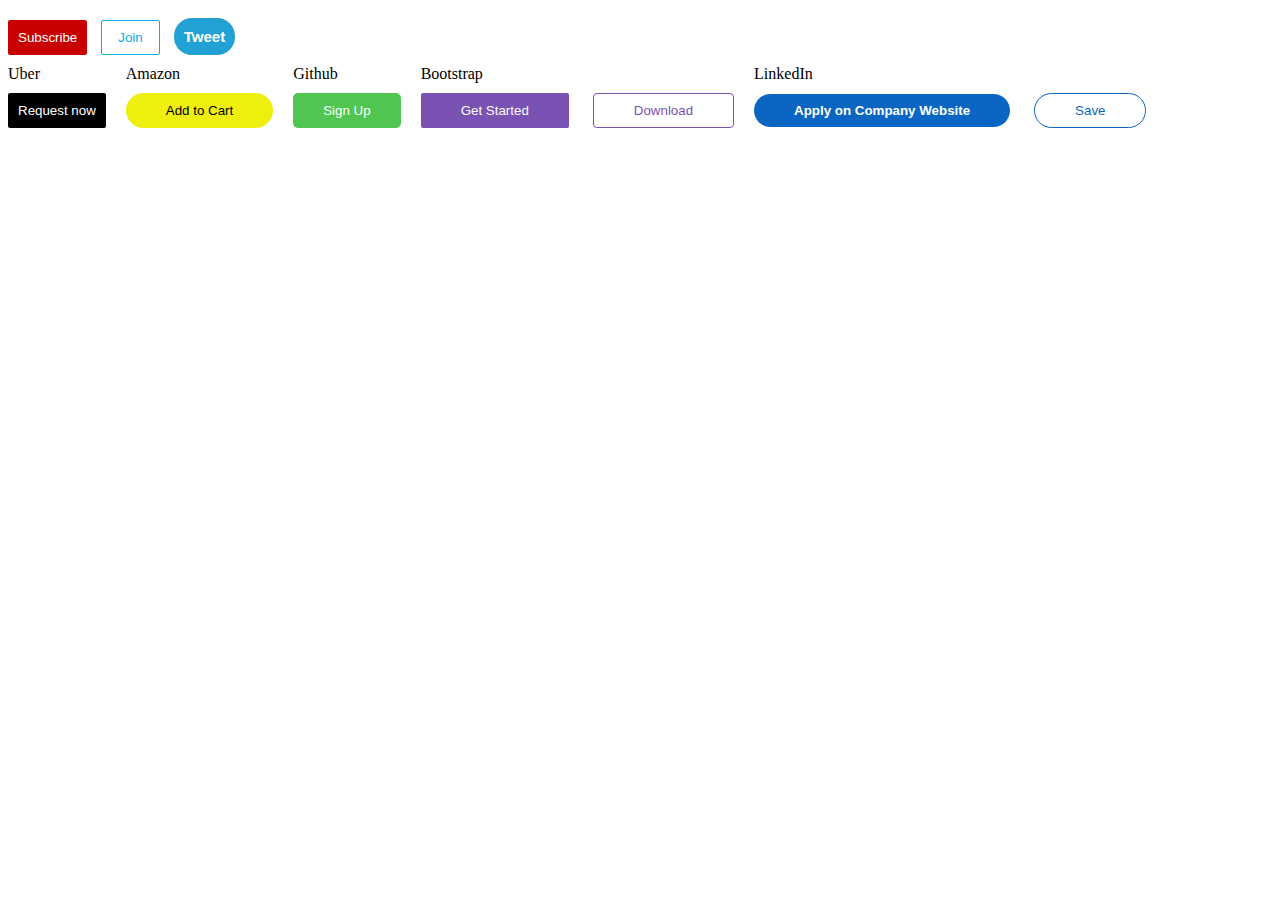
<file: Basics/index.html>
<!DOCTYPE html>
<html lang="en">
  <head>
    <meta charset="UTF-8" />
    <meta name="viewport" content="width=device-width, initial-scale=1.0" />
    <title>Buttons</title>
    <link rel="stylesheet" href="style.css" />
  </head>
  <body>
    <button id="subscribe-Button">Subscribe</button>
    <button id="join-Button">Join</button>
    <button id="tweet-Button">Tweet</button>
    <br />
    <section class="flex">
      <div>
        <label for="button">Uber</label><br />
        <button id="uber-button">Request now</button>
      </div>

      <div>
        <label for="button">Amazon</label><br />
        <button id="amazon-button">Add to Cart</button>
      </div>

      <div>
        <label for="button">Github</label><br />
        <button id="github-button">Sign Up</button>
      </div>

      <div>
        <label for="button">Bootstrap</label><br />
        <button id="bootstrap-button">Get Started</button>
        <button id="bootstrap-button1">Download</button>
      </div>

      <div>
        <label for="button">LinkedIn</label><br />
        <button id="linkedin-button">Apply on Company Website</button>
        <button id="linkedin-button1">Save</button>
      </div>
    </section>
  </body>
</html>
</file>
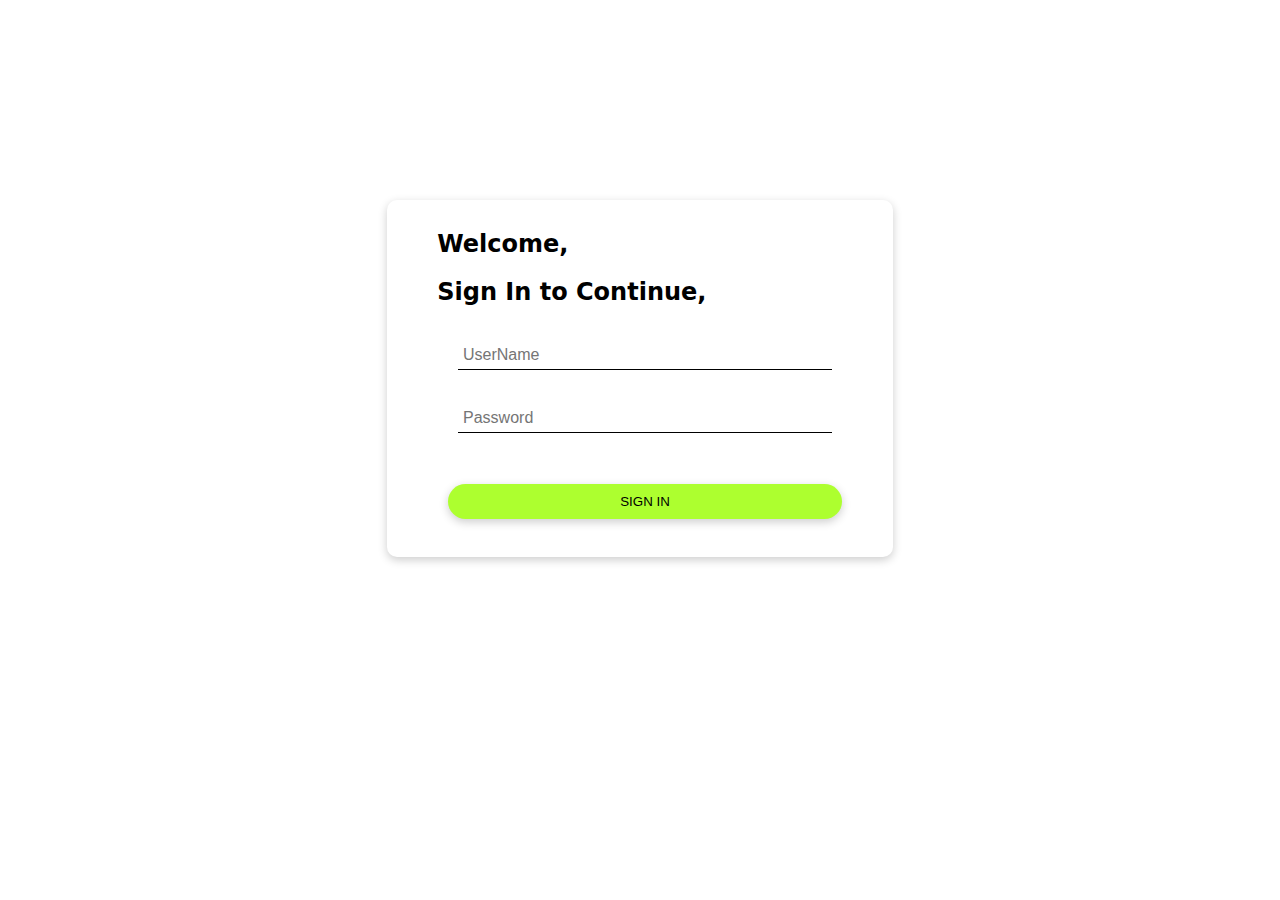
<file: Basics/task/index.html>
<!DOCTYPE html>
<html lang="en">
  <head>
    <meta charset="UTF-8" />
    <meta name="viewport" content="width=device-width, initial-scale=1.0" />
    <title>TerzoCloud</title>
    <link rel="stylesheet" href="css/register.css" />
  </head>
  <body>
    <div class="login">
      <h2 class="greet">Welcome,</h2>
      <h2 class="greet1">Sign In to Continue,</h2>
      <h4 id="err-msg">Please fill out all the necessary details</h4>
      <h4 id="usr-exist">User already exist please login to continue</h4>
      <form name="form" action="./profile.html" onsubmit="return validate();">
        <input
          type="text"
          autocomplete="off"
          id="username"
          name="username"
          placeholder="UserName"
        />
        <div id="user-err">This field could not be empty.</div>
        <div id="user-unavl">This Username has already been taken</div>
        <br /><br />

        <input
          type="password"
          placeholder="Password"
          name="password"
          id="password"
        />

        <button type="submit" name="submit">SIGN IN</button>
        <br /><br />
        <br />
      </form>
    </div>
    <script src="js/register.js"></script>
  </body>
</html>
</file>
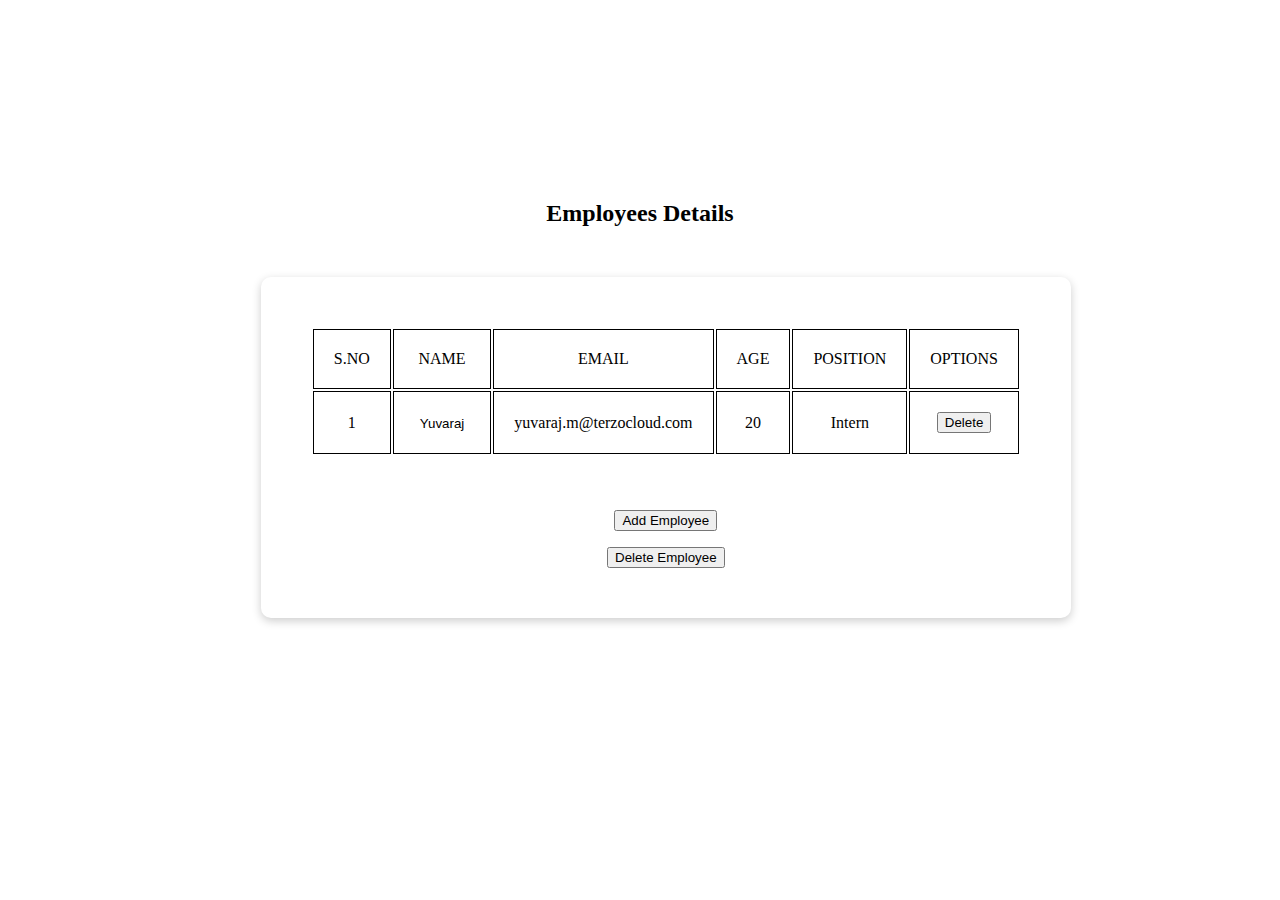
<file: Basics/task/profile.html>
<!DOCTYPE html>
<html lang="en">
  <head>
    <meta charset="UTF-8" />
    <meta name="viewport" content="width=device-width, initial-scale=1.0" />
    <title>Profile</title>
    <link rel="stylesheet" href="css/profile.css" />
  </head>
  <body>
    <h2 id="demo">Employees Details</h2>
    <section class="box" id="table">
      <table id="mytable">
        <tr>
          <td>S.NO</td>
          <td>NAME</td>
          <td>EMAIL</td>
          <td>AGE</td>
          <td>POSITION</td>
          <td>OPTIONS</td>
        </tr>
        <tr>
          <td>1</td>
          <td><button class="empty" onclick="display()">Yuvaraj</button></td>
          <td>yuvaraj.m@terzocloud.com</td>
          <td>20</td>
          <td>Intern</td>
          <td><button class="inline-delete" onclick="singDel()">Delete</button></td>
        </tr>
      </table>

      <br /><br /><br />
      <button onclick="hide()">Add Employee</button>
      <p></p>
      <button onclick="deleteEle()">Delete Employee</button>
    </section>
    <section class="box" id="forms">
      <label for="name">Name</label>
      <br />
      <input type="text" name="name" id="name" />
      <br />
      <br />
      <label for="email">Email</label>
      <br />
      <input type="email" name="age" id="email" />
      <br />
      <br />
      <label for="age">Age</label>
      <br />
      <input type="text" name="age" id="age" />
      <br />
      <br />
      <label for="pos">Position</label>
      <br />
      <input type="text" name="pos" id="pos" />
      <br />
      <br />
      <button onclick="addElement()" id="submit">Submit</button>
    </section>

    <section id="delete" class="box">
      <label for="id"> Enter the table id<br /><br /> </label>
      <input type="text" id="id" />
      <br /><br />
      <button onclick="deleteElement()">Delete</button>
    </section>
    <script src="js/table.js"></script>
  </body>
</html>
</file>
<file: Basics/style.css>
button {
  color: white;
  background-color: rgb(200, 0, 0);
  border: none;
  padding: 10px 10px 10px 10px;
  border-radius: 2px;
  cursor: pointer;
  margin-top: 10px;
}

#subscribe-Button {
  color: white;

  background-color: rgb(200, 0, 0);
  border: none;
  border-radius: 2px;
}

#subscribe-Button:hover {
  opacity: 0.8;
  transition: opacity 0.15s;
}

#subscribe-Button:active {
  opacity: 0.5;
}

#join-Button {
  margin: 10px;
  background-color: white;
  border: rgb(10, 170, 233) solid 1px;
  color: rgb(10, 170, 233);
  padding: 9px 16px 9px 16px;
}

#join-Button:hover {
  background-color: rgb(10, 170, 233);
  color: white;
  border: none;
  padding: 10px 17px 10px 17px;
}

#join-Button:active {
  background-color: rgb(20, 100, 146);
}

#tweet-Button {
  color: white;
  background-color: rgb(34, 162, 212);
  border: none;
  border-radius: 2px;
  cursor: pointer;
  font-size: 15px;
  font-weight: bold;
  border-radius: 18px;
  transition: background-color 0.15s, color 0.15s;
  padding: 10px;
}

#tweet-Button:hover {
  box-shadow: 2.5px 2.5px 10px rgba(0, 0, 0, 0.15);
  transition: box-shadow 0.15 s;
}

#tweet-Button:active {
  box-shadow: 5px 5px 10px rgba(0, 0, 0, 0.15);
  transition: box-shadow 0.15 s;
}
.flex {
  display: flex;
  float: left;
}

#uber-button {
  color: white;
  background-color: black;
  margin-right: 20px;
  padding: 10px;
}

#amazon-button {
  color: black;
  background-color: rgb(239, 239, 14);
  border-radius: 20px;
  border: none;
  margin-right: 20px;
  padding: 10px 40px 10px 40px;
}

#github-button {
  color: white;
  background-color: rgb(80, 198, 80);
  border-radius: 5px;
  border: none;
  margin-right: 20px;
  padding: 10px 30px 10px 30px;
}

#bootstrap-button {
  color: white;
  background-color: rgb(121, 82, 179);
  border-radius: 2px;
  border: none;
  margin-right: 20px;
  padding: 10px 40px 10px 40px;
}

#bootstrap-button1 {
  color: rgb(121, 82, 179);
  background-color: white;
  border-radius: 4px;
  border: rgb(121, 82, 179) solid 1px;
  margin-right: 20px;
  padding: 9px 40px 9px 40px;
}

#linkedin-button {
  color: white;
  background-color: rgb(10, 102, 194);
  border-radius: 20px;
  border: none;
  margin-right: 20px;
  padding: 9px 40px 9px 40px;
  font-weight: bold;
}

#linkedin-button1 {
  color: rgb(10, 102, 194);
  background-color: white;
  border-radius: 30px;
  border: rgb(10, 102, 194) solid 1px;
  margin-right: 20px;
  padding: 9px 40px 9px 40px;
}

#uber-button:hover {
  opacity: 0.8;
  transition: opacity 0.15s;
}

#amazon-button:hover {
  background-color: rgb(149, 149, 22);
  transition: opacity 0.15s;
}

#github-button:hover {
  box-shadow: 5px 5px 10px rgba(0, 0, 0, 0.15);
  transition: opacity 0.15s;
}

#bootstrap-button:hover {
  background-color: rgb(104, 63, 165);
  transition: background-color 0.15s;
}

#bootstrap-button1:hover {
  background-color: rgb(104, 63, 165);
  color: white;
  transition: background-color 0.15s;
}

#linkedin-button:hover {
  background-color: rgb(9, 81, 153);
  transition: background-color 0.15s;
}

#linkedin-button1:hover {
  background-color: rgb(89, 144, 198);
  transition: background-color 0.15s;
  border: rgb(9, 81, 153) solid 1px;
  color: rgb(9, 81, 153);
}
</file>
<file: Basics/task/css/register.css>
body {
  font-family: system-ui, -apple-system, BlinkMacSystemFont, "Segoe UI", Roboto,
    Oxygen, Ubuntu, Cantarell, "Open Sans", "Helvetica Neue", sans-serif;
}
.login {
  border: 0px solid;
  text-align: center;
  border-radius: 10px;
  margin-left: 30%;
  margin-right: 30%;
  margin-top: 200px;

  box-shadow: 0 3px 10px rgb(0 0 0 / 0.2);
}
.greet {
  text-align: left;
  padding-top: 30px;
  padding-left: 50px;
}
.greet1 {
  text-align: left;
  padding-left: 50px;
}
input {
  margin-top: 3%;
  padding: 5px;
  border: 0;
  outline: 0;
  background: transparent;
  border-bottom: 1px solid black;
  width: 72%;
  margin-left: 2%;
  font-size: medium;
}
h3 {
  text-align: left;
  padding-left: 20px;
}
img {
  width: 4%;
  height: 4%;
}
button {
  background-color: greenyellow;
  width: 78%;
  margin-left: 2%;
  margin-top: 10%;
  padding: 10px;
  border-radius: 20px;
  border: none;
  box-shadow: 0 3px 10px rgb(0 0 0 / 0.2);
  cursor: pointer;
}
a {
  text-decoration: none;
  color: #706f71;
}
table {
  margin-top: 5%;
  text-align: center;
  padding: 20px;
  padding-left: 25%;
  margin-top: 1%;
}
.forgetPassword {
  text-align: right;
  padding-left: 50%;
}
.login #user-err,
.login #pass-err,
.login #user-unavl,
.login #email-err,
.login #name-err,
.login #pass-mismatch-err,
#err-msg,
#pass-err1,
#len-err,
#usr-exist {
  text-align: center;
  color: #eb4934;
  display: none;
  padding-left: 70px;
}
ul {
  list-style-type: none;
  margin: 0;
  padding: 0;
  overflow: hidden;
  box-sizing: inherit;
  background-color: #ebf1f4;
}
li {
  float: left;
  display: inline;
  padding: 20px;
}

a {
  display: block;
}
#signin {
  padding-left: 60%;
  position: absolute;
  border: 1px solid greenyellow;
  box-sizing: border-box;
  border-width: inherit;
}
#signup {
  padding-left: 50%;
  position: absolute;
}
#brand {
  font-size: large;
  padding: 17.7px;
}
</file>
<file: Basics/task/css/profile.css>
.box {
  border: 0px solid;
  text-align: center;
  border-radius: 10px;
  width: fit-content;
  margin-top: 50px;
  padding: 50px;
  margin-left: 20%;
  box-shadow: 0 3px 10px rgb(0 0 0 / 0.2);
}

td {
  padding: 20px;
  border: black solid 1px;
}

#forms {
  margin-left: 41%;
  display: none;
}
#demo {
  text-align: center;
  margin: 200px 300px 0px 300px;
  margin-bottom: 0px;
}
#delete {
  display: none;
  margin-left: 41%;
}

.empty {
  background: none;
  border: none;
}
</file>
